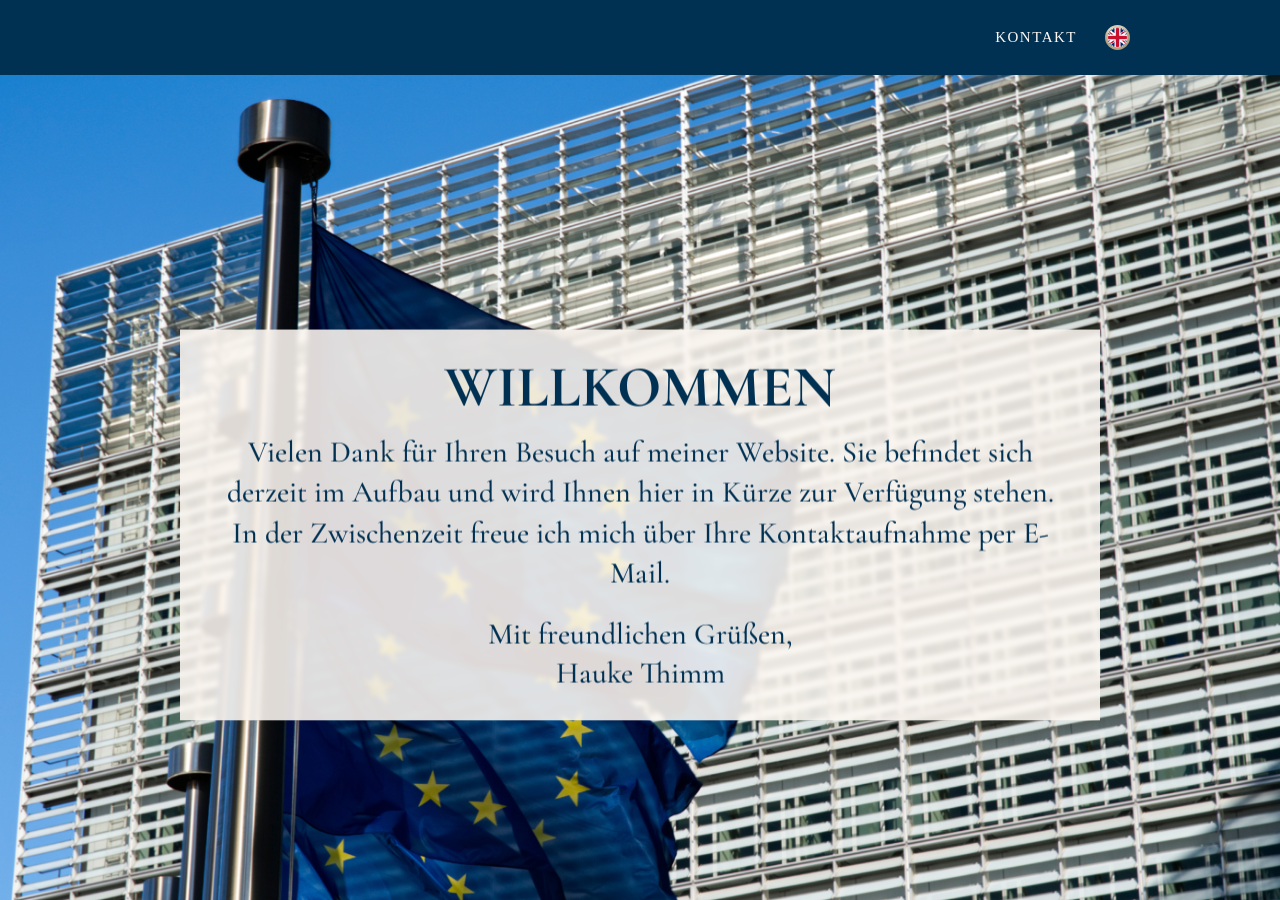
<file: index.html>
<!DOCTYPE html>
<html lang="de">
    <head>
        <meta charset="utf-8" />
        <meta name="viewport" content="width=device-width, initial-scale=1" />
        <title>haukethimm.com</title>

        <style>
            @font-face {
                font-family: "Cormorant Garamond";
                src: url("assets/fonts/cormorant_garamond/static/CormorantGaramond-Light.ttf") format("truetype");
                font-weight: 300;
                font-style: normal;
                font-display: swap;
            }
            @font-face {
                font-family: "Cormorant Garamond";
                src: url("assets/fonts/cormorant_garamond/static/CormorantGaramond-Medium.ttf") format("truetype");
                font-weight: 500;
                font-style: normal;
                font-display: swap;
            }
            @font-face {
                font-family: "Cormorant Garamond";
                src: url("assets/fonts/cormorant_garamond/static/CormorantGaramond-Bold.ttf") format("truetype");
                font-weight: 700;
                font-style: normal;
                font-display: swap;
            }
            @font-face {
                font-family: "Cormorant Garamond";
                src: url("assets/fonts/cormorant_garamond/static/CormorantGaramond-LightItalic.ttf") format("truetype");
                font-weight: 300;
                font-style: italic;
                font-display: swap;
            }
            @font-face {
                font-family: "Cormorant Garamond";
                src: url("assets/fonts/cormorant_garamond/static/CormorantGaramond-MediumItalic.ttf") format("truetype");
                font-weight: 500;
                font-style: italic;
                font-display: swap;
            }
            @font-face {
                font-family: "Cormorant Garamond";
                src: url("assets/fonts/cormorant_garamond/static/CormorantGaramond-BoldItalic.ttf") format("truetype");
                font-weight: 700;
                font-style: italic;
                font-display: swap;
            }

            :root {
                --cream: #fdf7f2;
                --blue: #003153;
                --top-offset: 0px;
                --banner-h: 75px;
                --side-pad: 150px;
                --max-width: 1400px;
                --font-head: "Cormorant Garamond", serif;
                --lang-btn-size: 25px;
                --frame-w-sm: 2px;
                --frame-r-sm: 999px;
                --overlay-max: 920px;
            }

            * {
                box-sizing: border-box;
            }

            html,
            body {
                margin: 0;
                padding: 0;
                background: var(--cream);
                color: var(--blue);
            }

            body {
                min-height: 100vh;
            }

            .gold-frame {
                display: inline-flex;
                align-items: center;
                justify-content: center;
                border: var(--frame-w-sm) solid transparent;
                background: linear-gradient(transparent, transparent) padding-box,
                            url("assets/img/highlights_gold.png") border-box;
                background-size: auto, cover;
                background-repeat: no-repeat, no-repeat;
                background-position: center, center;
                border-radius: var(--frame-r-sm);
                overflow: hidden;
            }

            .gold-frame > img {
                display: block;
                width: 100%;
                height: 100%;
                object-fit: cover;
            }

            .nav-shell {
                position: fixed;
                top: var(--top-offset);
                left: 0;
                width: 100%;
                z-index: 9999;
                pointer-events: none;
            }

            .main-nav {
                height: var(--banner-h);
                background: var(--blue);
                pointer-events: auto;
            }

            .nav-inner {
                height: 100%;
                max-width: var(--max-width);
                margin: 0 auto;
                padding: 0 var(--side-pad);
                display: flex;
                align-items: center;
                justify-content: flex-end;
            }

            .nav-items {
                display: flex;
                align-items: center;
                gap: 28px;
            }

            .nav-contact {
                color: var(--cream);
                text-decoration: none;
                font-size: 15px;
                letter-spacing: 0.1em;
                font-weight: 500;
                text-transform: uppercase;
                white-space: nowrap;
            }

            .nav-contact:hover {
                text-decoration: underline;
            }

            .lang-toggle {
                position: relative;
                width: var(--lang-btn-size);
                height: var(--lang-btn-size);
                flex: 0 0 var(--lang-btn-size);
            }

            .lang-btn {
                position: absolute;
                inset: 0;
                border: 0;
                background: transparent;
                padding: 0;
                margin: 0;
                display: inline-flex;
                align-items: center;
                justify-content: center;
                cursor: pointer;
            }

            .lang-btn.is-active {
                display: none;
            }

            .lang-btn:not(.is-active) {
                display: inline-flex;
            }

            .lang-btn .gold-frame {
                width: var(--lang-btn-size);
                height: var(--lang-btn-size);
            }

            .lang-btn .gold-frame > img {
                object-fit: cover;
            }

            .header-image {
                position: relative;
                width: 100%;
                margin: 0;
                padding-top: var(--banner-h);
                min-height: 100vh;
                display: flex;
                align-items: stretch;
            }

            .header-image img {
                display: block;
                width: 100%;
                height: calc(100vh - var(--banner-h));
                object-fit: cover;
                object-position: center center;
            }

            .header-overlay {
                position: absolute;
                top: calc(var(--banner-h) + 50%);
                left: 50%;
                transform: translate(-50%, -50%);
                width: min(calc(100% - 48px), var(--overlay-max));
                padding: 28px 34px;
                background: rgba(253, 247, 242, 0.88);
                color: var(--blue);
                text-align: center;
                backdrop-filter: blur(2px);
            }

            .welcome-head,
            .welcome-sub,
            .welcome-signoff {
                font-family: var(--font-head);
                margin: 0;
                color: var(--blue);
            }

            .welcome-head {
                font-size: clamp(34px, 5vw, 58px);
                line-height: 1.05;
                font-weight: 700;
                margin-bottom: 14px;
            }

            .welcome-sub {
                font-size: clamp(22px, 2.6vw, 30px);
                line-height: 1.35;
                font-weight: 500;
            }

            .welcome-signoff {
                font-size: clamp(22px, 2.5vw, 30px);
                line-height: 1.3;
                font-weight: 500;
                margin-top: 20px;
            }

            .signoff-line {
                display: block;
            }

            @media (max-width: 900px) {
                :root {
                    --side-pad: 28px;
                    --banner-h: 68px;
                }

                .nav-items {
                    gap: 18px;
                }

                .nav-contact {
                    font-size: 13px;
                    letter-spacing: 0.08em;
                }

                .header-overlay {
                    width: min(calc(100% - 36px), 760px);
                    padding: 22px 20px;
                }
            }

            @media (max-width: 640px) {
                :root {
                    --side-pad: 18px;
                    --banner-h: 64px;
                }

                .header-image img {
                    height: calc(100vh - var(--banner-h));
                }

                .header-overlay {
                    width: calc(100% - 24px);
                    padding: 18px 16px;
                }

                .welcome-head {
                    margin-bottom: 10px;
                }

                .welcome-signoff {
                    margin-top: 16px;
                }
            }
        </style>
    </head>

    <body>
        <div class="nav-shell">
            <nav class="main-nav" aria-label="Primary">
                <div class="nav-inner">
                    <div class="nav-items">
                        <a
                            class="nav-contact"
                            href="mailto:mail@haukethimm.com"
                            data-en="CONTACT"
                            data-de="KONTAKT"
                        >
                            KONTAKT
                        </a>

                        <div class="lang-toggle" aria-label="Language selector">
                            <button type="button" class="lang-btn" data-lang="en" aria-label="English">
                                <span class="gold-frame">
                                    <img src="assets/img/flag-uk.png" alt="EN" />
                                </span>
                            </button>

                            <button type="button" class="lang-btn is-active" data-lang="de" aria-label="Deutsch">
                                <span class="gold-frame">
                                    <img src="assets/img/flag-de.png" alt="DE" />
                                </span>
                            </button>
                        </div>
                    </div>
                </div>
            </nav>
        </div>

        <section class="header-image" aria-label="Header image">
            <img src="assets/img/header.jpg" alt="" />

            <div class="header-overlay">
                <h1
                    class="welcome-head"
                    data-en="WELCOME"
                    data-de="WILLKOMMEN"
                >
                    WILLKOMMEN
                </h1>

                <p
                    class="welcome-sub"
                    data-en="Thank you for visiting my website. It is currently under construction and will be available here shortly. In the meantime, please feel free to contact me by email."
                    data-de="Vielen Dank für Ihren Besuch auf meiner Website. Sie befindet sich derzeit im Aufbau und wird Ihnen hier in Kürze zur Verfügung stehen. In der Zwischenzeit freue ich mich über Ihre Kontaktaufnahme per E-Mail."
                >
                    Vielen Dank für Ihren Besuch auf meiner Website. Sie befindet sich derzeit im Aufbau und wird Ihnen hier in Kürze zur Verfügung stehen. In der Zwischenzeit freue ich mich über Ihre Kontaktaufnahme per E-Mail.
                </p>

                <p class="welcome-signoff">
                    <span
                        class="signoff-line"
                        data-en="Kind regards,"
                        data-de="Mit freundlichen Grüßen,"
                    >
                        Mit freundlichen Grüßen,
                    </span>
                    <span
                        class="signoff-line"
                        data-en="Hauke Thimm"
                        data-de="Hauke Thimm"
                    >
                        Hauke Thimm
                    </span>
                </p>
            </div>
        </section>

        <script>
            (function () {
                const buttons = document.querySelectorAll(".lang-btn");
                const translatable = document.querySelectorAll("[data-en][data-de]");

                function setLang(lang) {
                    translatable.forEach((el) => {
                        const val = el.getAttribute(lang === "de" ? "data-de" : "data-en");
                        if (val != null) el.textContent = val;
                    });

                    buttons.forEach((b) => b.classList.toggle("is-active", b.dataset.lang === lang));
                    document.documentElement.lang = lang === "de" ? "de" : "en";
                }

                buttons.forEach((b) => {
                    b.addEventListener("click", () => setLang(b.dataset.lang));
                });

                setLang("de");
            })();
        </script>
    </body>
</html>
</file>
